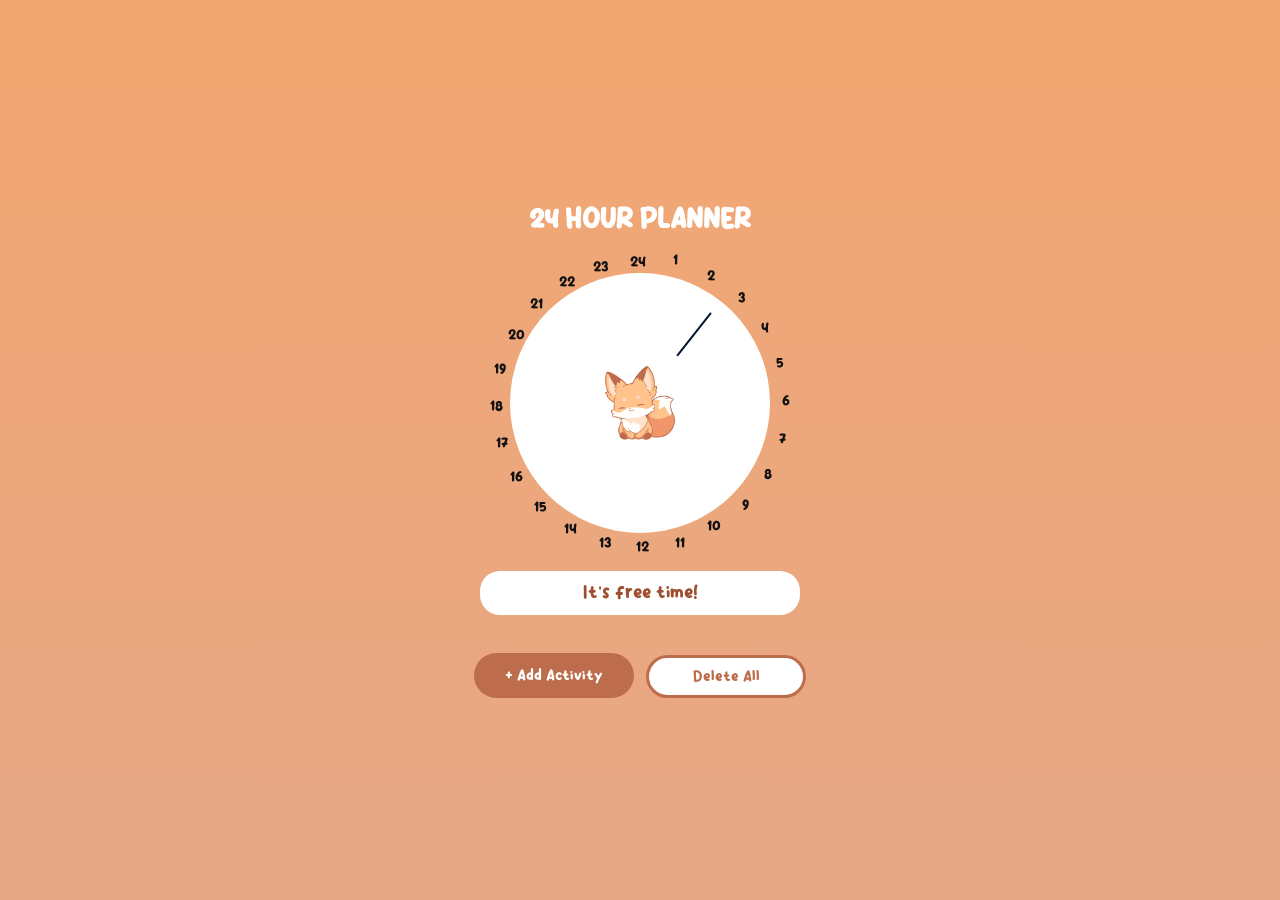
<file: index.html>
<!doctype html>
<html lang="id">
<head>
<meta charset="utf-8" />
<meta name="viewport" content="width=device-width,initial-scale=1" />
<title>24 Hour Planner</title>
  <link rel="stylesheet" href="style.css" />
</head>

<body>

<div class="app">
  <h2>24 HOUR PLANNER</h2>

  <div class="clock-wrap">
    <div class="clock">
      <div class="hand" id="hand"></div>
      <div class="overlay" id="overlay"></div>

      <div class="center">
        <img src="image.png" class="wiggle">
      </div>
    </div>
  </div>

  <div id="nowAct"></div>

<div class="top-buttons">

  <button id="openPopup" class="primary">
    + Add Activity
  </button>

  <button id="deleteAll" class="danger">
    Delete All
  </button>

</div>

  <div class="popup" id="popup">
    <div class="popup-content">
      <button class="close-btn" id="closePopup">✕</button>

      <div class="row">
        <div>
          <label>Start</label>
          <input type="time" id="start">
        </div>

        <div>
          <label>Finish</label>
          <input type="time" id="end">
        </div>
      </div>

      <label>Activity</label>
      <input type="text" id="title" maxlength="40">

      <button class="primary" id="addBtn">
        Add Activity
      </button>
    </div>
  </div>

  <div class="activities" id="list"></div>
</div>
 <script src="script.js"></script>
</body>
</html>
</file>
<file: style.css>
@font-face {
  font-family: 'MyFont';
  src: url('Nice_Sugar.ttf') format('truetype');
}

@import url('https://fonts.googleapis.com/css2?family=Poppins:wght@300;400;500;600&display=swap');

:root{
  --size:260px;
  --center:calc(var(--size)/2);
}

*{
  box-sizing:border-box;
  font-family:'MyFont',sans-serif;
}

body{
  margin:0;
  min-height:100vh;
  display:flex;
  justify-content:center;
  align-items:center;
  background:linear-gradient(#f3a670,#e6a887);
  padding:30px;
  color:#9d4f2f;
}

h2{
    color: white;
}
.app{
  display:flex;
  flex-direction:column;
  align-items:center;
  gap:18px;
}

.clock-wrap{
  width:var(--size);
  height:var(--size);
  position:relative;
}

.clock{
  width:100%;
  height:100%;
  border-radius:50%;
  background:white;
  position:relative;
  display:flex;
  align-items:center;
  justify-content:center;
}

.overlay{
  position:absolute;
  inset:0;
  border-radius:50%;
  overflow:hidden;
}

.wedge{
  position:absolute;
  inset:10px;
  border-radius:50%;
}

.tick{
  position:absolute;
  left:50%;
  top:50%;
  transform:translate(-50%,-50%);
}

.tick .label{
  position:absolute;
  left:calc(var(--size)/2 - 280px);
  top:-6px;
  font-size:13px;
  color:#111;
}

.hand{
  position:absolute;
  width:2px;
  height:calc(var(--center) - 15px);
  background:#031532;
  left:50%;
  top:50%;
  transform-origin:bottom center;
  transform:translate(-50%,-100%);
  border-radius:4px;
  z-index:5;
}

.center{
  width:120px;
  height:120px;
  background:white;
  border-radius:50%;
  position:absolute;
  z-index:100;
  display:flex;
  justify-content:center;
  align-items:center;
}

.wiggle{
  width:80px;
  animation:wiggle 2s ease-in-out infinite;
}

@keyframes wiggle{
  0%{transform:translateY(0)}
  50%{transform:translateY(-8px)}
  100%{transform:translateY(0)}
}

#nowAct{
  width:320px;
  min-height:44px;
  background:white;
  border:0px solid #bd6d4c;
  border-radius:20px;
  display:flex;
  align-items:center;
  justify-content:center;
  text-align:center;
  padding:0 12px;
  margin-top:20px;
}

button.primary{
  border:none;
  background:#bd6d4c;
  color:white;
  border-radius:999px;
  padding:10px 18px;
  cursor:pointer;
  font-size:13px;
  margin-top: 10px;
}

.activities{
  width:100%;
  max-width:380px;
  display:flex;
  flex-direction:column;
  gap:12px;
}

.activity-item{
  padding:14px;
  border-radius:24px;
  display:flex;
  justify-content:space-between;
  align-items:center;
  box-shadow:0 6px 14px rgba(0,0,0,0.08);
}

.meta{
  color:#7a3f27;
}

.meta div{
  font-size:13px;
}

.activity-item button{
  border:none;
  background:white;
  border-radius:999px;
  padding:7px 12px;
  cursor:pointer;
}

.popup{
  position:fixed;
  inset:0;
  background:rgba(0,0,0,0.4);
  display:none;
  justify-content:center;
  align-items:center;
  z-index:9999;
}

.popup.show{
  display:flex;
}

.popup-content{
  width:340px;
  background:#fff7f2;
  border-radius:30px;
  padding:24px;
  border:4px solid #bd6d4c;
  position:relative;
}

.close-btn{
  position:absolute;
  top:12px;
  right:12px;
  border:none;
  width:34px;
  height:34px;
  border-radius:50%;
  cursor:pointer;
}

input{
  width:100%;
  padding:10px;
  border-radius:10px;
  border:2px solid #f0d4c5;
  margin-top:6px;
}

.row{
  display:flex;
  gap:10px;
}

.row>*{
  flex:1;
}

label{
  display:block;
  margin-top:12px;
}
.top-buttons{
  display:flex;
  gap:12px;
  margin-top:10px;
}

.top-buttons button{
  width:160px !important;
}

button.danger{
  margin-top:12px;
  padding:10px 12px;
  border-radius:999px;
  border:none;
  background:#fff;
  color:#bd6d4c;
  border:3px solid #bd6d4c;
  font-weight:400;
  cursor:pointer;
  transition:.25s;
}

button.danger:hover{
  background:#bd6d4c;
  color:white;
}
@keyframes pop{
  from{
    transform:scale(.7);
    opacity:0;
  }

  to{
    transform:scale(1);
    opacity:1;
  }
}
</file>
